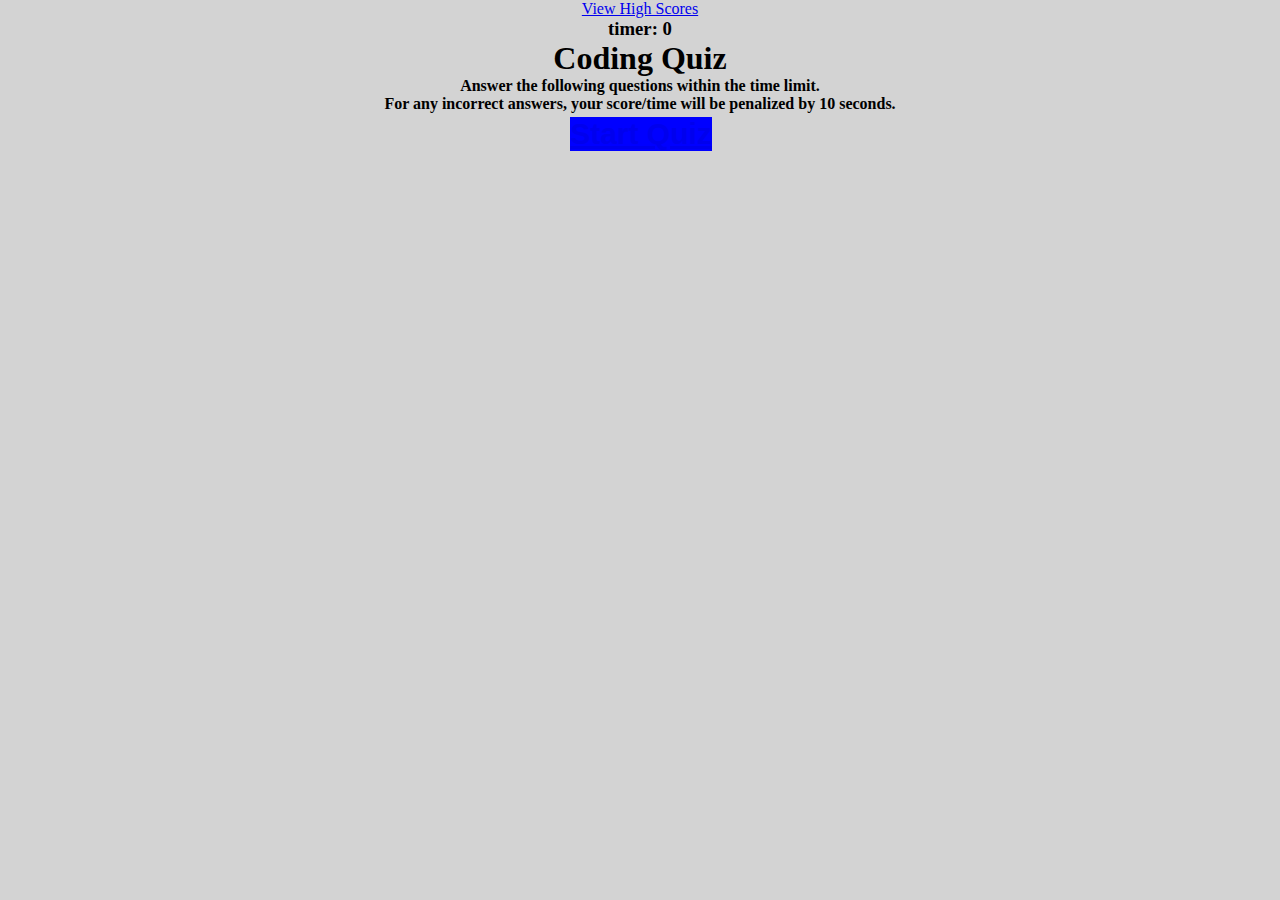
<file: JavaScript-HTML-CSS-projects/JS-coding-Quiz/index.html>
<!DOCTYPE html>
<html lang="en">

<head>
    <meta charset="UTF-8">
    <meta name="viewport" content="width=device-width, initial-scale=1.0">
    <meta http-equiv="X-UA-Compatible" content="ie=edge">
    <link rel="stylesheet" href="style.css">

    <title>JS Coding Quiz</title>
</head>

<body>

    <div>
        <header>
            <div><a href="highscores.html">View High Scores</a></div>
            <div><h3><a>timer:</a> <span id="timer">0</span></h3></div>
        </header>
        <div>
            <h1>Coding Quiz</h1>
            <h4>Answer the following questions within the time limit. </h4>
            <h4>For any incorrect answers, your score/time will be penalized by 10 seconds.</h4>
        </div>
        <div>
            <button>
                <a href="questions.html">
                    <h1>Start Quiz</h1>
                </a>
            </button>
        </div>
    </div>

</body>

</html>
</file>
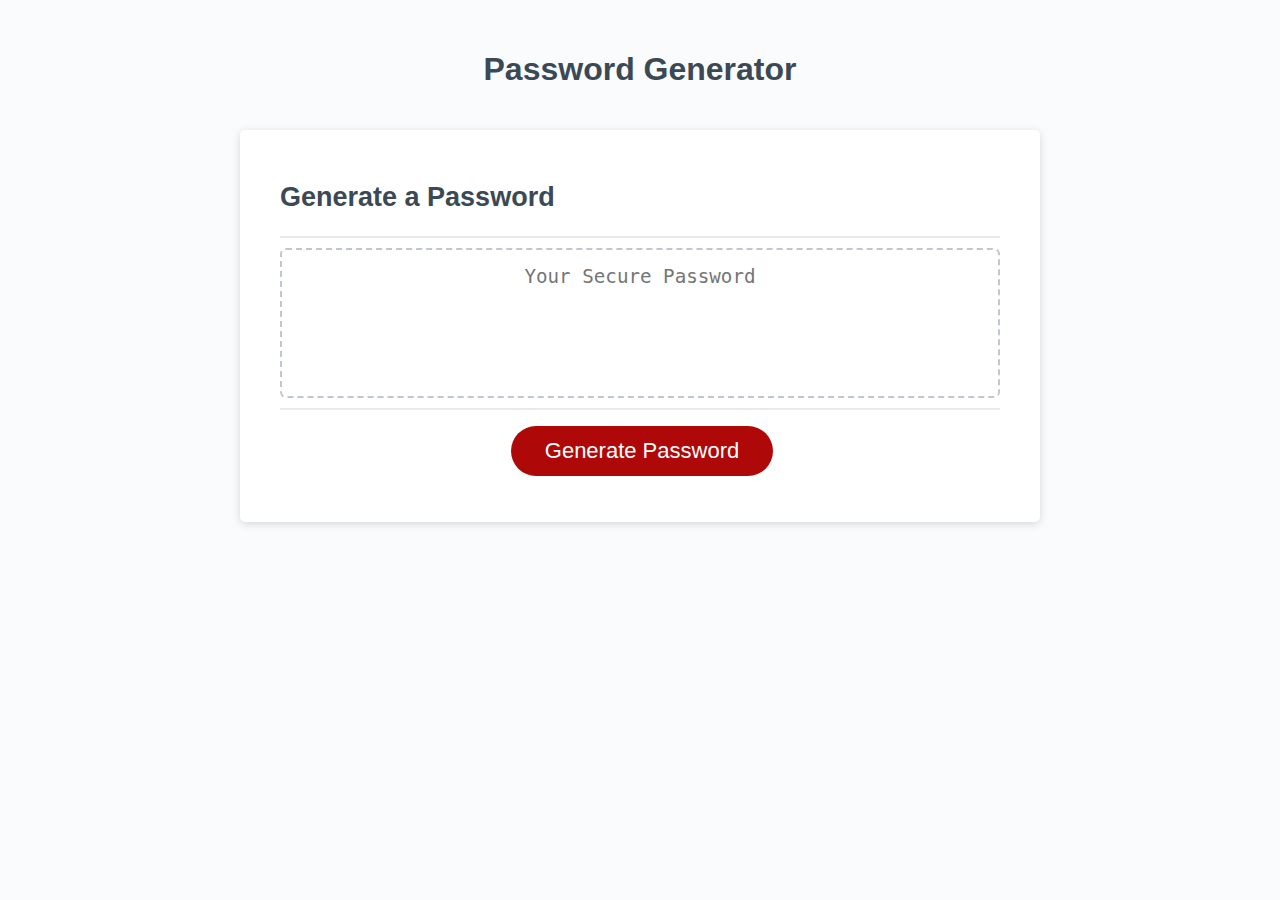
<file: JavaScript-HTML-CSS-projects/password-generator/password-generator/friendly-parakeet/Develop/index.html>
<!DOCTYPE html>
<html lang="en">
  <head>
    <meta charset="UTF-8" />
    <meta name="viewport" content="width=device-width, initial-scale=1.0" />
    <meta http-equiv="X-UA-Compatible" content="ie=edge" />
    <title>Password Generator</title>
    <link rel="stylesheet" href="style.css" />
  </head>
  <body>
    <div class="wrapper">
      <header>
        <h1>Password Generator</h1>
      </header>
      <div class="card">
        <div class="card-header">
          <h2>Generate a Password</h2>
        </div>
        <div class="card-body">
          <textarea
            readonly
            id="password"
            placeholder="Your Secure Password"
            aria-label="Generated Password"
          ></textarea>
        </div>
        <div class="card-footer">
          <button id="generate" class="btn">Generate Password</button>
        </div>
      </div>
    </div>
    <script src="script.js"></script>
  </body>
</html>
</file>
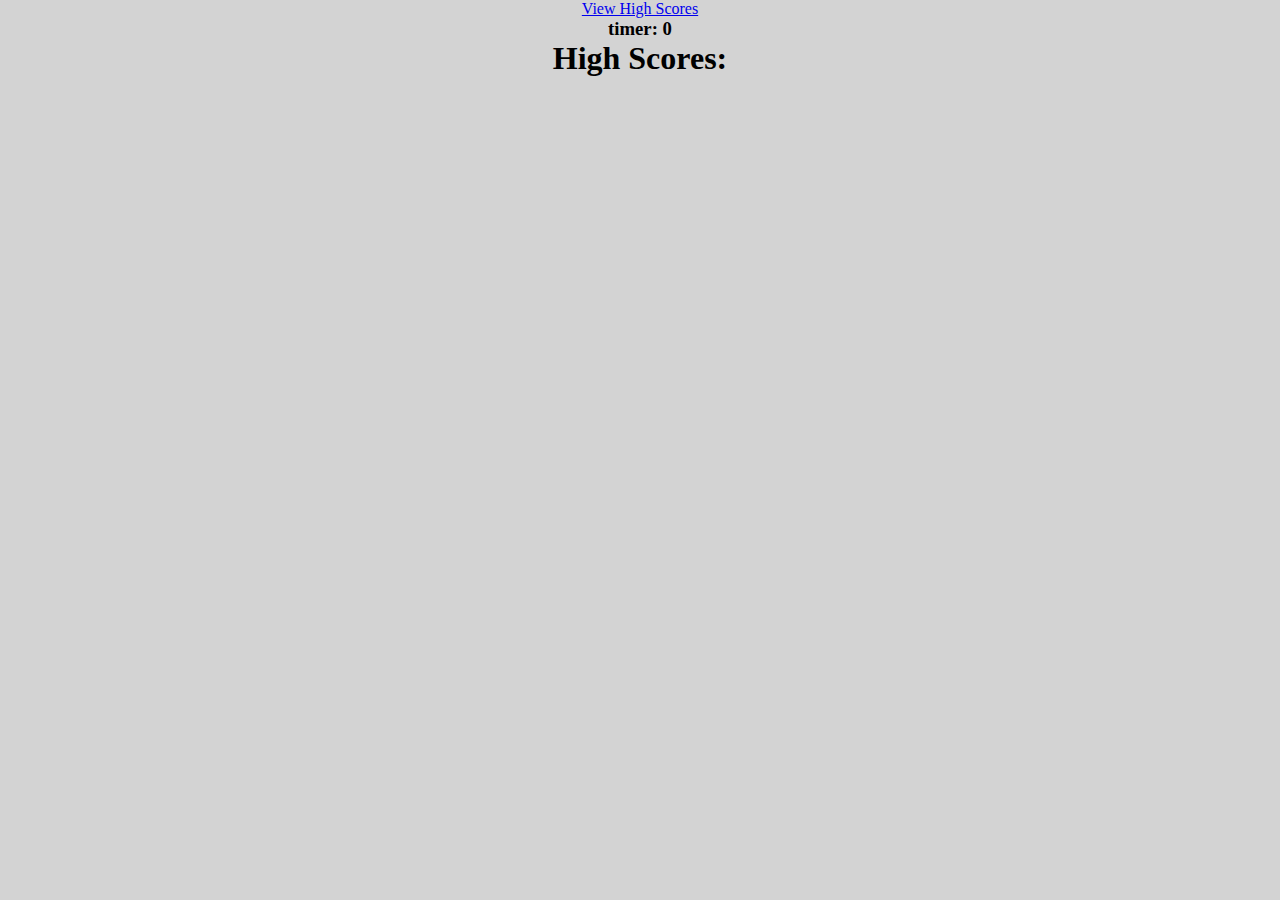
<file: JavaScript-HTML-CSS-projects/JS-coding-Quiz/highscores.html>
<!DOCTYPE html>
<html lang="en">

<head>
    <meta charset="UTF-8">
    <meta name="viewport" content="width=device-width, initial-scale=1.0">
    <meta http-equiv="X-UA-Compatible" content="ie=edge">
    <link rel="stylesheet" href="style.css" />

    <title>JS Coding Quiz</title>
</head>

<body>

    <div>
        <header>
            <div><a href="highscores.html">View High Scores</a></div>
            <div>
                <h3><a>timer:</a> <span id="timer">0</span></h3>
            </div>
        </header>

        <div>
            <h1>High Scores:</h1>
            <ol id="highscore"></ol>
        </div>

    </div>

</body>

</html>
</file>
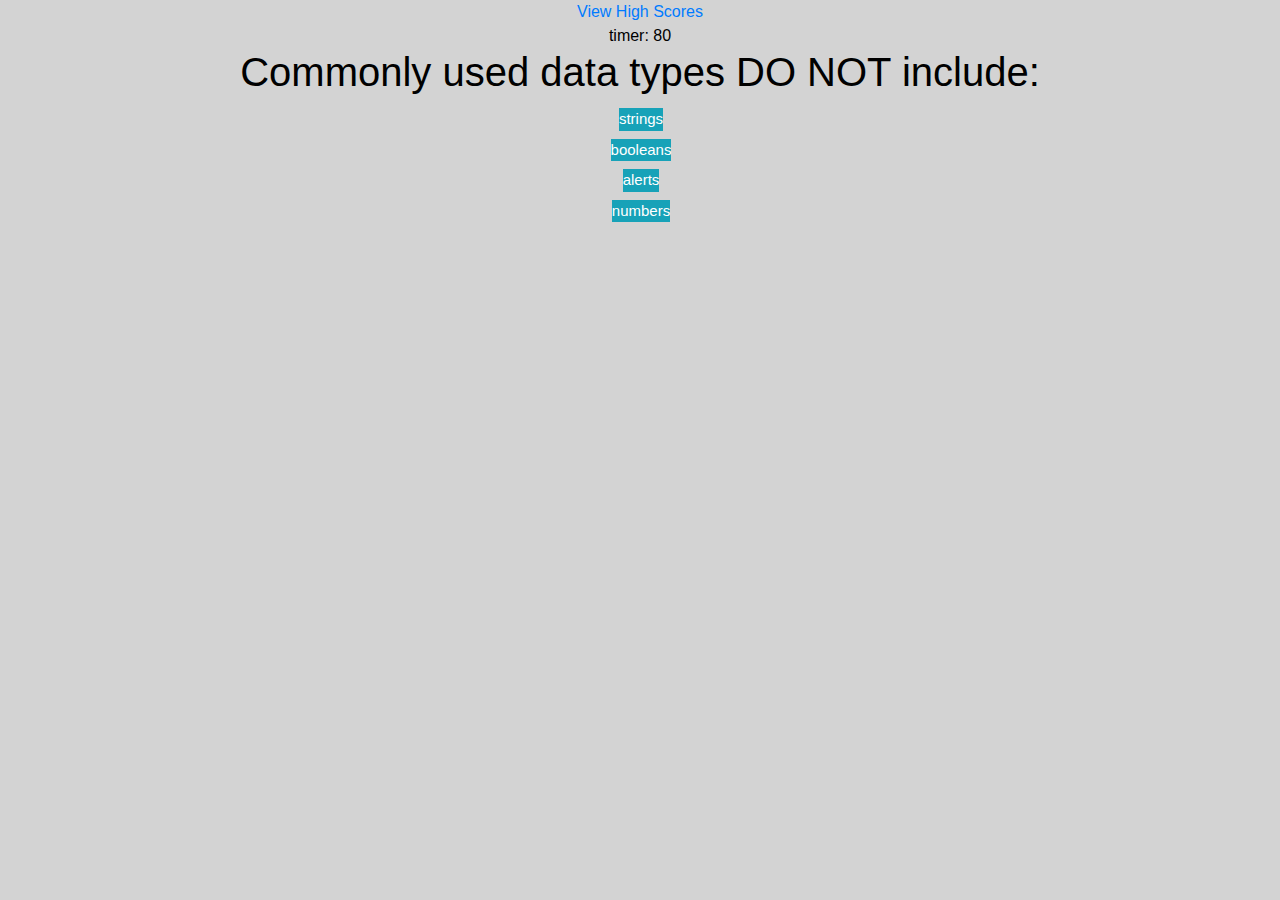
<file: JavaScript-HTML-CSS-projects/JS-coding-Quiz/questions.html>
<!DOCTYPE html>
<html lang="en">

<head>
    <meta charset="UTF-8">
    <meta name="viewport" content="width=device-width, initial-scale=1.0">
    <meta http-equiv="X-UA-Compatible" content="ie=edge">
    <link rel="stylesheet" href="https://maxcdn.bootstrapcdn.com/bootstrap/4.0.0/css/bootstrap.min.css">
    <link rel="stylesheet" href="https://stackpath.bootstrapcdn.com/bootstrap/4.3.1/css/bootstrap.min.css">
    <link rel="stylesheet" href="style.css">
    
    <title>JS Coding Quiz</title>
</head>

<body>
    <header>
        <div><a href="highscores.html">View High Scores</a></div>
        <div><a>timer:</a> <span id="timer">0</span></div>
    </header>
        <div>
            <h1 id="questions"></h1>
            <button id="ans1" class="btn-info"></button><br>
            <button id="ans2" class="btn-info"></button><br>
            <button id="ans3" class="btn-info"></button><br>
            <button id="ans4" class="btn-info"></button><br>

            <span id="result"></span>
        </div>

        <script type="text/Javascript" src="questions.js"></script>
</body>
</html>
</file>
<file: JavaScript-HTML-CSS-projects/JS-coding-Quiz/style.css>
* {
    box-sizing: border-box;
    margin: 0;
    padding: 0;
}

body {
    
    text-align:center;
    background-color: lightgray;
    color: black;
}

button {

    background-color:blue;
    border: none;
    text-align: center;
    font-size: 15px;
    margin: 4px 2px;
    margin-right: auto; 
    cursor: pointer;
    
}
</file>
<file: JavaScript-HTML-CSS-projects/password-generator/password-generator/friendly-parakeet/Develop/style.css>
*,
*::before,
*::after {
  box-sizing: border-box;
}

html,
body,
.wrapper {
  height: 100%;
  margin: 0;
  padding: 0;
}

body {
  font-family: sans-serif;
  background-color: #f9fbfd;
}

.wrapper {
  padding-top: 30px;
  padding-left: 20px;
  padding-right: 20px;
}

header {
  text-align: center;
  padding: 20px;
  padding-top: 0px;
  color: hsl(206, 17%, 28%);
}

.card {
  background-color: hsl(0, 0%, 100%);
  border-radius: 5px;
  border-width: 1px;
  box-shadow: rgba(0, 0, 0, 0.15) 0px 2px 8px 0px;
  color: hsl(206, 17%, 28%);
  font-size: 18px;
  margin: 0 auto;
  max-width: 800px;
  padding: 30px 40px;
}

.card-header::after {
  content: " ";
  display: block;
  width: 100%;
  background: #e7e9eb;
  height: 2px;
}

.card-body {
  min-height: 100px;
}

.card-footer {
  text-align: center;
}

.card-footer::before {
  content: " ";
  display: block;
  width: 100%;
  background: #e7e9eb;
  height: 2px;
}

.card-footer::after {
  content: " ";
  display: block;
  clear: both;
}

.btn {
  border: none;
  background-color: hsl(360, 91%, 36%);
  border-radius: 25px;
  box-shadow: rgba(0, 0, 0, 0.1) 0px 1px 6px 0px rgba(0, 0, 0, 0.2) 0px 1px 1px
    0px;
  color: hsl(0, 0%, 100%);
  display: inline-block;
  font-size: 22px;
  line-height: 22px;
  margin: 16px 16px 16px 20px;
  padding: 14px 34px;
  text-align: center;
  cursor: pointer;
}

button[disabled] {
  cursor: default;
  background: #c0c7cf;
}

.float-right {
  float: right;
}

#password {
  -webkit-appearance: none;
  -moz-appearance: none;
  appearance: none;
  border: none;
  display: block;
  width: 100%;
  padding-top: 15px;
  padding-left: 15px;
  padding-right: 15px;
  padding-bottom: 85px;
  font-size: 1.2rem;
  text-align: center;
  margin-top: 10px;
  margin-bottom: 10px;
  border: 2px dashed #c0c7cf;
  border-radius: 6px;
  resize: none;
  overflow: hidden;
}

@media (max-width: 690px) {
  .btn {
    font-size: 1rem;
    margin: 16px 0px 0px 0px;
    padding: 10px 15px;
  }

  #password {
    font-size: 1rem;
  }
}

@media (max-width: 500px) {
  .btn {
    font-size: 0.8rem;
  }
}
</file>
